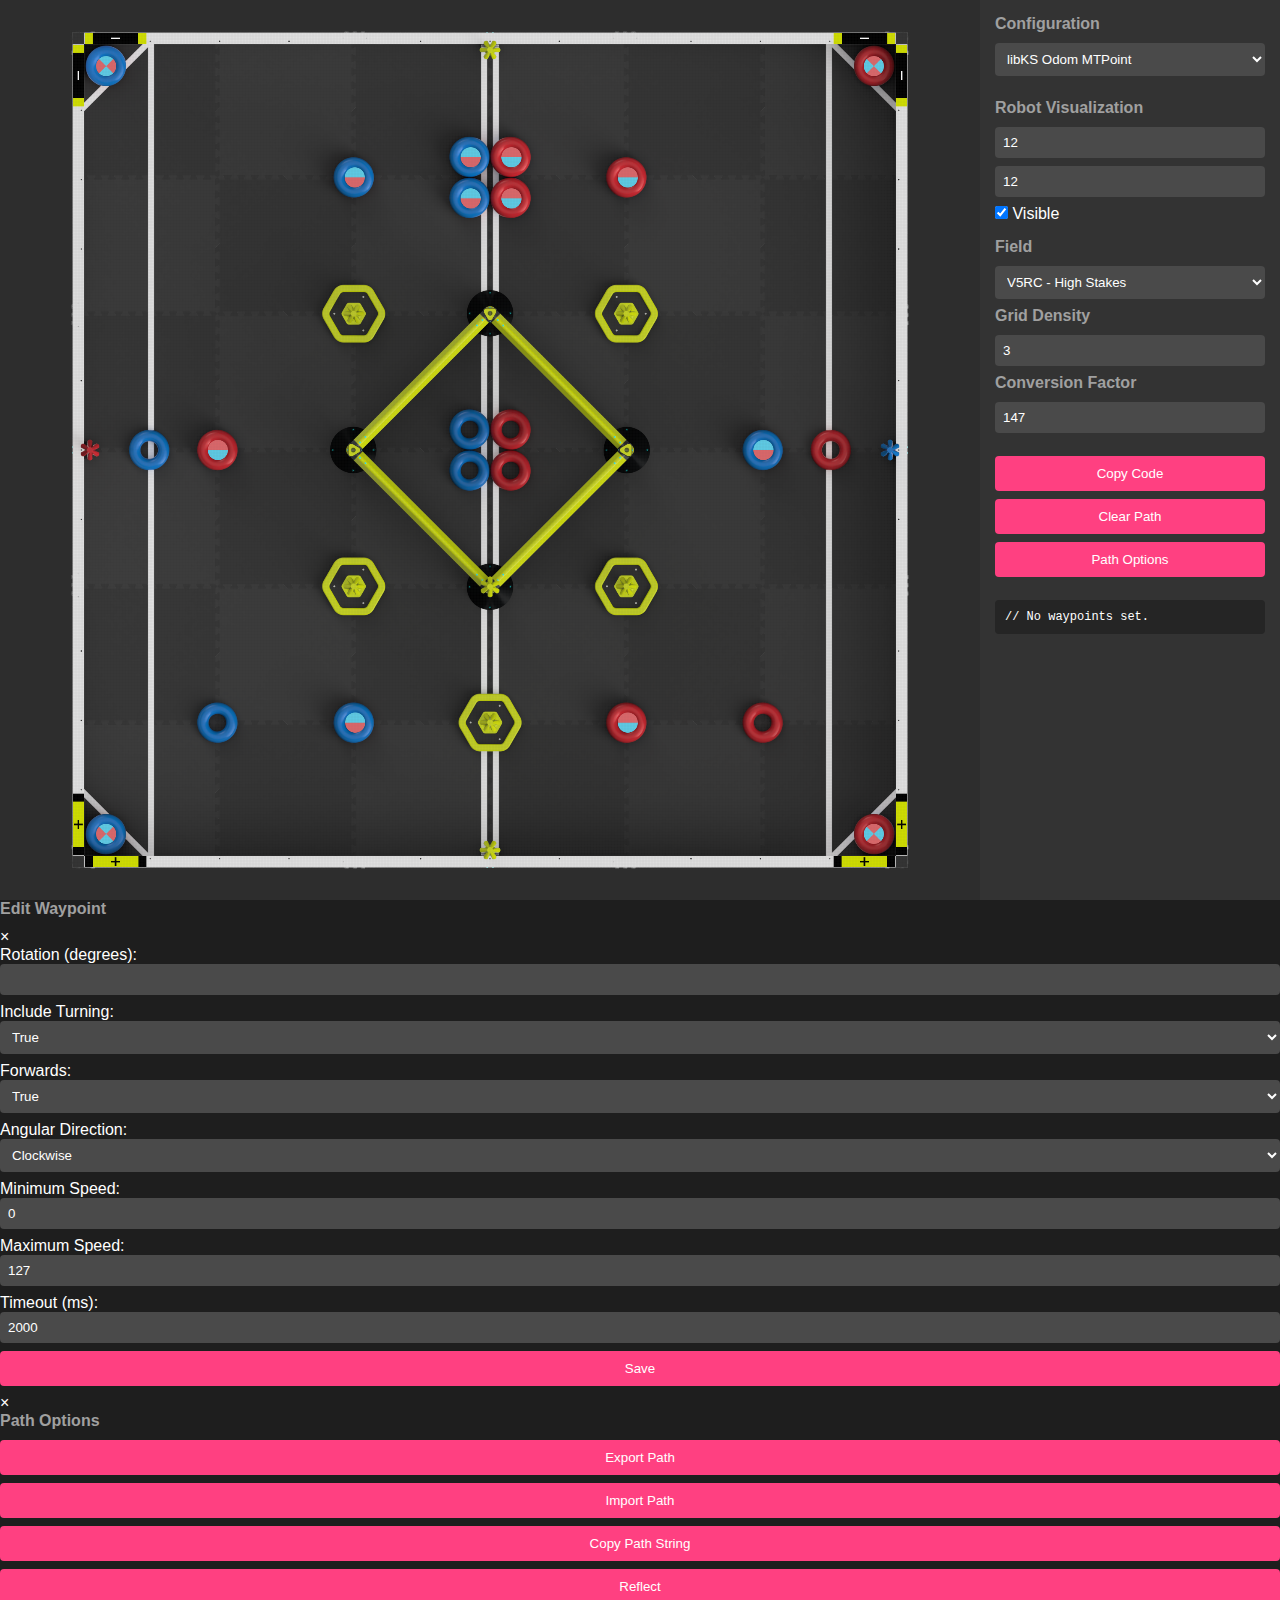
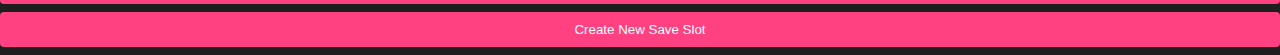
<file: website/path/index.html>
<!DOCTYPE html>
<html lang="en">
<head>
    <meta charset="UTF-8">
    <meta name="viewport" content="width=device-width, initial-scale=1.0">
    <title>210K Path Planner</title>
    <link rel="icon" href="favicon.svg">
    <link rel="stylesheet" href="styles.css">
    <link rel="manifest" href="manifest.json">
    <script src="./js/depend/p5.min.js"></script>
	<script src="./js/depend/font-awesome.js"></script>
</head>
<body>
	<script src="./js/generator.js"></script>
	<script src="./js/main.js"></script>
	<script src="./js/editor.js"></script>
	<script src="./js/save.js"></script>

    <div id="main-container">
        <div id="canvas-container"></div>
        <div id="config-panel">
            <h2>Configuration</h2>
            <div class="config-section">
                <select id="format-select">
                    <option value="libks-mtpoint">libKS Odom MTPoint</option>
                    <option value="custom">Custom Format</option>
                </select>
            </div>
            <div class="config-section">
                <h2>Robot Visualization</h2>
                <input type="number" id="robot-width" placeholder="Width" value="12">
                <input type="number" id="robot-height" placeholder="Height" value="12">
                <label>
    				<input type="checkbox" id="robot-visible" checked> Visible
				</label>
            </div>
            <div class="config-section">
                <h2>Field</h2>
                <select id="field-select" onchange="updateFieldImage()">
                    <option value="v5rc">V5RC - High Stakes</option>
                    <option value="v5rc-skills">V5RC Skills - High Stakes</option>
                </select>
                <h2>Grid Density</h2>
                <input type="number" id="grid-density" value="3" min="1" step="1" onchange="updateGridDensity()">
				<h2>Conversion Factor</h2>
                <input type="number" id="conversion-factor" value="147" min="1" step="1" onchange="updateConversionFactor()">
            </div>
            <button onclick="copyCodeToClipboard()">Copy Code</button>
            <button onclick="clearPath()">Clear Path</button>
            <button onclick="openSaveOptionsModal()">Path Options</button>
            <pre id="code-output"></pre>
        </div>
        <div id="toast" class="toast">Placeholder Toast</div> <!-- Toast Notification -->
    </div>

	<!-- Waypoint Editor Panel -->
	<div id="waypoint-editor" class="side-panel">
	    <div class="editor-header">
        	<h2 id="editor-title">Edit Waypoint</h2>
        	<span class="close-button" onclick="closeWaypointEditor()">×</span>
    	</div>

	    <label for="angle">Rotation (degrees):</label>
	    <input type="number" id="angle-input"><br>

		<label for="include-turn">Include Turning:</label>
		<select id="include-turn-input">
	        <option value="true">True</option>
	        <option value="false">False</option>
	    </select><br>

	    <label for="forwards">Forwards:</label>
	    <select id="forwards-input">
	        <option value="true">True</option>
	        <option value="false">False</option>
	    </select><br>

		<label for="angular-direction">Angular Direction:</label>
    	<select id="angular-direction-input">
    	    <option value="clockwise">Clockwise</option>
    	    <option value="counter-clockwise">Counter-Clockwise</option>
			<option value="auto">Auto</option>
    	</select><br>

	    <label for="min-speed">Minimum Speed:</label>
	    <input type="number" id="min-speed-input" value="0"><br>

	    <label for="max-speed">Maximum Speed:</label>
	    <input type="number" id="max-speed-input" value="127"><br>

	    <label for="timeout">Timeout (ms):</label>
	    <input type="number" id="timeout-input" value="2000"><br>

	    <button onclick="saveWaypointChanges()">Save</button>
	</div>

	<!-- Save Options Modal -->
	<div id="save-options-modal" class="modal">
	    <div class="modal-content">
	        <span class="close-button" onclick="closeSaveOptionsModal()">×</span>
	        <h2>Path Options</h2>
	        <!-- Button Row -->
	        <div class="button-row">
	            <button onclick="exportPath()">Export Path</button>
	            <button onclick="importPath()">Import Path</button>
	            <button onclick="copyPathString()">Copy Path String</button>
				<button class="reflect" onclick="reflectPathVertically()">Reflect 
    				<i class="fa-solid fa-arrows-left-right"></i> <!-- Your existing icon here -->
				</button>
	        </div>
	        <!-- Save Slots Container with 2 Columns -->
	        <div id="save-slots-container" class="slots-container"></div>
	        <button onclick="createNewSaveSlot()">Create New Save Slot</button>
	        <input type="file" id="file-input" style="display: none;" accept=".json" onchange="handleFileUpload(event)">
	    </div>
	</div>

	<script>
	  if ('serviceWorker' in navigator) {
	    window.addEventListener('load', () => {
	      navigator.serviceWorker.register('./js/service-worker.js')
	        .then((registration) => {
	          console.log('Service Worker registered successfully:', registration.scope);
	        })
	        .catch((error) => {
	          console.log('Service Worker registration failed:', error);
	        });
	    });
	  }
	</script>
</body>
</html>
</file>
<file: website/path/styles.css>
* {
    box-sizing: border-box;
    margin: 0;
    padding: 0;
}
body {
    font-family: 'Arial', sans-serif;
    background-color: #1e1e1e;
    color: #ffffff;
}
#main-container {
    display: flex;
    flex-direction: row;
    height: 100vh;
}
#canvas-container {
    flex: 1;
    display: flex;
    justify-content: center;
    align-items: center;
    background-color: #2d2d2d;
    overflow: hidden;
    position: relative;
    cursor: grab;
}
#canvas-container:active {
    cursor: grabbing;
}
#config-panel {
    background-color: #333333;
    padding: 15px;
    width: 300px;
    overflow-y: auto;
}
h2 {
    font-size: 16px;
    margin-bottom: 10px;
    color: #a0a0a0;
}
.config-section {
    margin-bottom: 15px;
}
select, input[type="number"], input[type="text"] {
    width: 100%;
    padding: 8px;
    margin-bottom: 8px;
    background-color: #4a4a4a;
    border: none;
    color: #ffffff;
    border-radius: 4px;
}
button {
    background-color: #ff4081;
    color: white;
    border: none;
    padding: 10px;
    cursor: pointer;
    border-radius: 4px;
    width: 100%;
    margin-bottom: 8px;
}
button:hover {
    background-color: #ff79b0;
}
.checkbox-container {
    display: flex;
    align-items: center;
    margin-bottom: 8px;
}
.checkbox-container input[type="checkbox"] {
    margin-right: 8px;
}
#code-output {
    background-color: #252525;
    border-radius: 4px;
    padding: 10px;
    font-family: 'Courier New', monospace;
    font-size: 12px;
    white-space: pre-wrap;
    margin-top: 15px;
    overflow-x: auto;
}

/* Toast Notification Styles */
.toast {
    visibility: hidden;
    min-width: 250px;
    margin-left: -125px;
    background-color: #51cc3c; /* Updated background color */
    color: white;
    text-align: center;
    border-radius: 2px;
    padding: 16px;
    position: fixed;
    left: 50%;
    bottom: 30px;
    font-size: 17px;
    z-index: 1;
    transform: translateX(-50%);
}

.toast.show {
    visibility: visible;
    animation: fadeInOut 3s;
}

@keyframes fadeInOut {
    0% { opacity: 0; }
    10% { opacity: 1; }
    90% { opacity: 1; }
    100% { opacity: 0; }
}
</file>
